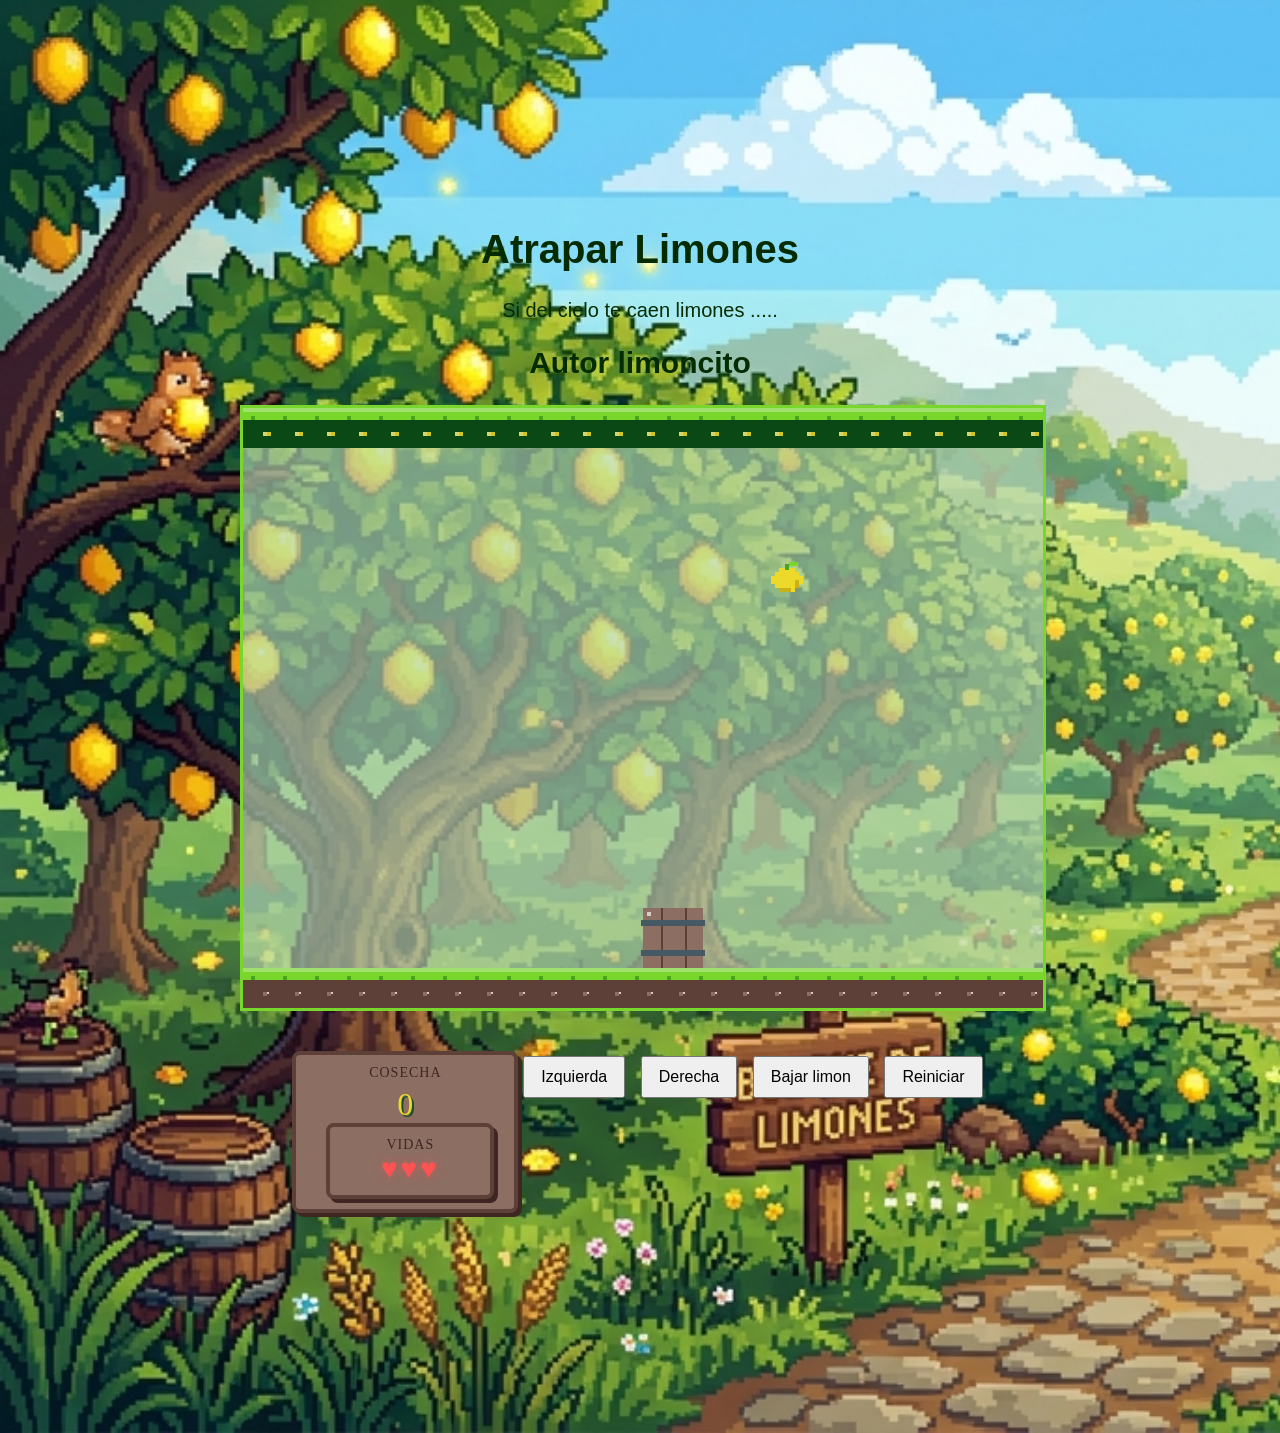
<file: index.html>
<!DOCTYPE html>
<html>
<head>
  <title>Caza Estrellas</title>
 
 
</head>
<body onload="iniciarJuego()">
  <div class="contenedor">
    <h1>Atrapar Limones</h1>
    <link rel="stylesheet" href="limones.css">
    <p>Si del cielo te caen limones ..... </p>
    <h2>Autor limoncito</h2>
    <canvas id="areaJuego" width="800" height="600"></canvas>
    <div class="panel">
      <div class="panel">
    <div class="caja-madera">
        <p>COSECHA</p>
        <span id="txtPuntaje">0</span>
    
    <div class="caja-madera" style="margin-left: 10px;">
        <p>VIDAS</p>
        <span id="txtVidas" style="color: #ff5252;">♥♥♥</span>
    </div>
</div>


    <div class="botones">
      <button onclick="moverIzquierda()">Izquierda</button>
      <button onclick="moverDerecha()">Derecha</button>
      <button onclick="bajarLimones()">Bajar limon</button>
      <button onclick="reiniciarJuego()">Reiniciar</button>
    </div>
  </div>
<script src="limones.js"></script>
<script src="utils.js"></script>
</body>
</html>
</file>
<file: limones.css>
body {
  font-family: 'Fredoka', sans-serif;
  font-size: 20px;
  background-image:url(Gemini_Generated_Image_ppl900ppl900ppl9.png);
  background-size: cover; 
  background-repeat: no-repeat;
  color: rgb(4, 43, 2);
  text-align: center;
  margin: 0;
  padding: 200px;
}

.contenedor {
  max-width: 800px;
  margin: 0 auto;
}

canvas {
  background-color: #b2d4b0a9;
  border: 3px solid #78d62c;
  display: block;
  margin: 20px auto;
}

.panel {
  margin: 20px 0;
}

.botones button {
  margin: 5px;
  padding: 10px 16px;
  font-size: 16px;
  cursor: pointer;
}

@import url('https://fonts.googleapis.com/css2?family=Luckiest+Guy&display=swap');

.panel {
    display: flex;
    justify-content: center;
    margin-bottom: 10px;
}

.caja-madera {
    background-color: #8d6e63; /* Café madera claro */
    border: 4px solid #5d4037; /* Café madera oscuro */
    padding: 10px 20px;
    border-radius: 8px; /* Bordes ligeramente redondeados */
    box-shadow: 4px 4px 0px #3e2723; /* Sombra sólida tipo pixel art */
    text-align: center;
    min-width: 120px;
}

.caja-madera p {
    margin: 0;
    font-family: 'Luckiest Guy', cursive;
    color: #3e2723;
    font-size: 14px;
    letter-spacing: 1px;
}

#txtPuntaje {
    display: block;
    font-family: 'Luckiest Guy', cursive;
    font-size: 32px; /* Letra mucho más grande */
    color: #ecd929; /* Amarillo limón */
    text-shadow: 2px 2px 0px #1e4d2b; /* Borde oscuro para que resalte */
    margin-top: 5px;
}

#txtVidas {
    font-family: 'Luckiest Guy', cursive;
    font-size: 28px;
    letter-spacing: 3px;
    /* Efecto de brillo para los corazones */
    text-shadow: 0 0 10px rgba(255, 82, 82, 0.5);
}
</file>
